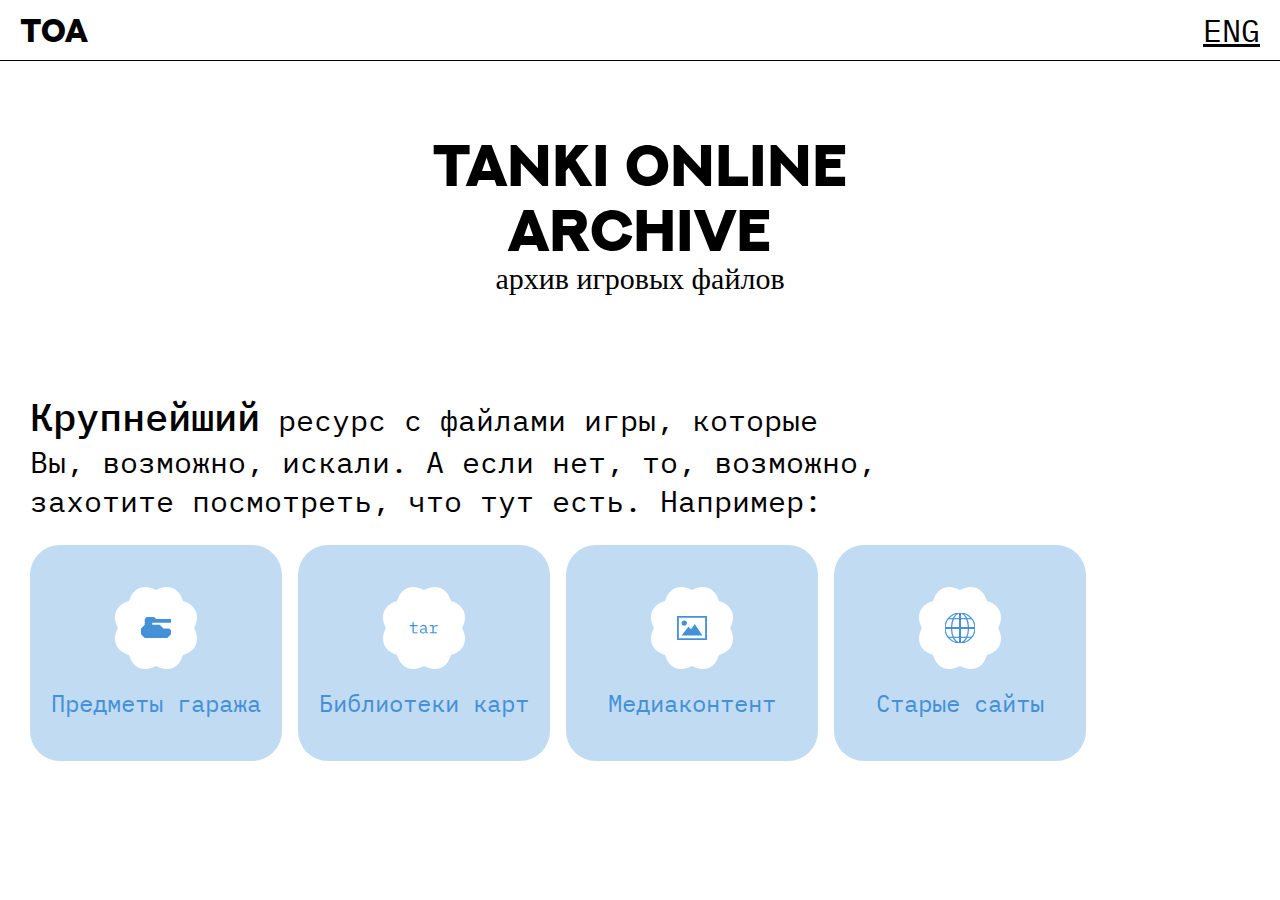
<file: index.html>
<!DOCTYPE html>
<html>
	<head>
		<title>Tanki Online Archive</title>
		<link rel="stylesheet" href="main.css">
		<meta name="viewport" content="width=device-width,initial-scale=1">
		<meta charset="UTF-8">
	</head>
	<body>
		<header>
			<a class="mini-logo">TOA</a>
			<a>ENG</a>
		</header>
		<main>
			<center>
				<h1>TANKI ONLINE<br> ARCHIVE</h1>
				<span class="desc">архив игровых файлов</span>
			</center>
			<h2><b>Крупнейший</b> ресурс с файлами игры, которые Вы, возможно, искали. А если нет, то, возможно, захотите посмотреть, что тут есть. Например:</h2>
			<div class="cards">
				<a class="card" tabindex="2" href="garage-items/">
					<i class="flower">
						<img src="resources/hulls.svg">
					</i>
					<span>Предметы гаража</span>
 				</a>
				<a class="card" tabindex="3" href="tar/">
					<i class="flower">
						<img src="resources/tar.svg">
					</i>
					<span>Библиотеки карт</span>
				</a>
				<a class="card" tabindex="4" href="media/">
					<i class="flower">
						<img src="resources/image.svg">
					</i>
					<span>Медиаконтент</span>
				</a>
				<a class="card" tabindex="5" href="old-websites/">
					<i class="flower">
						<img src="resources/globus.svg">
					</i>
					<span>Старые сайты</span>
				</a>
			</div>
		</main>
	</body>
</html>
</file>
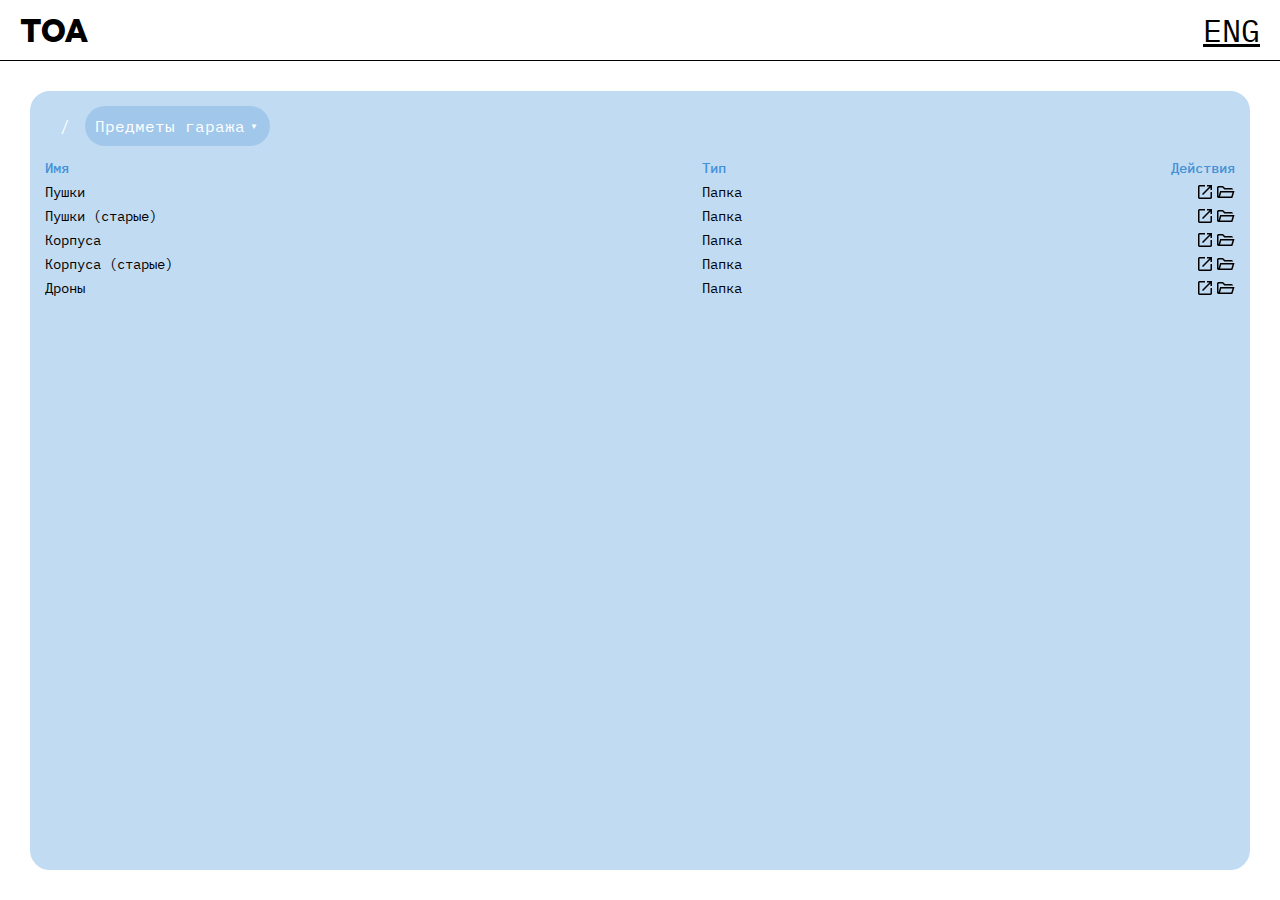
<file: garage-items/index.html>
<!DOCTYPE html>
<html>
    <head>
        <title>TOA/Предметы гаража</title>
        <link rel="stylesheet" href="../main.css">
        <link rel="stylesheet" href="../explorer.css">
        <script src="../preview.js"></script>
        <meta charset="UTF-8">
    </head>
    <body>
        <header>
            <a class="mini-logo" href="../">TOA</a>
            <a>ENG</a>
        </header>
        <main class="explorer">
            <iframe class="preview" name="preview"></iframe>
            <hr>
            <div class="window">
                <div class="breadcrumb">
                    <span>/</span>
                    <details>
                        <summary>Предметы гаража</summary>
                        <div class="directories">
                            <a href="../tar/">Библиотеки карт</a>
                            <a href="../media/">Медиаконтент</a>
                            <a href="../old-websites/">Старые сайты</a>
                        </div>
                    </details>
                </div>
                <table class="files">
                    <thead>
                        <tr>
                            <th>Имя</th>
                            <th>Тип</th>
                            <th>Действия</th>
                        </tr>
                    </thead>
                    <tbody>
                        <tr>
                            <td>Пушки</td>
                            <td>Папка</td>
                            <td>
                                <a class="new_tab" href="./turrets/" target="_blank"></a>
                                <a class="folder" href="./turrets/"></a>
                            </td>
                        </tr>
                        <tr>
                            <td>Пушки (старые)</td>
                            <td>Папка</td>
                            <td>
                                <a class="new_tab" href="./turrets_old/" target="_blank"></a>
                                <a class="folder" href="./turrets_old/"></a>
                            </td>
                        </tr>
                        <tr>
                            <td>Корпуса</td>
                            <td>Папка</td>
                            <td>
                                <a class="new_tab" href="./hulls/" target="_blank"></a>
                                <a class="folder" href="./hulls/"></a>
                            </td>
                        </tr>
                        <tr>
                            <td>Корпуса (старые)</td>
                            <td>Папка</td>
                            <td>
                                <a class="new_tab" href="./hulls_old/" target="_blank"></a>
                                <a class="folder" href="./hulls_old/"></a>
                            </td>
                        </tr>

                        <tr>
                            <td>Дроны</td>
                            <td>Папка</td>
                            <td>
                                <a class="new_tab" href="./drones/" target="_blank"></a>
                                <a class="folder" href="./drones/"></a>
                            </td>
                        </tr>
                    </tbody>
                </table>
            </div>
        </main>
    </body>
</html>
</file>
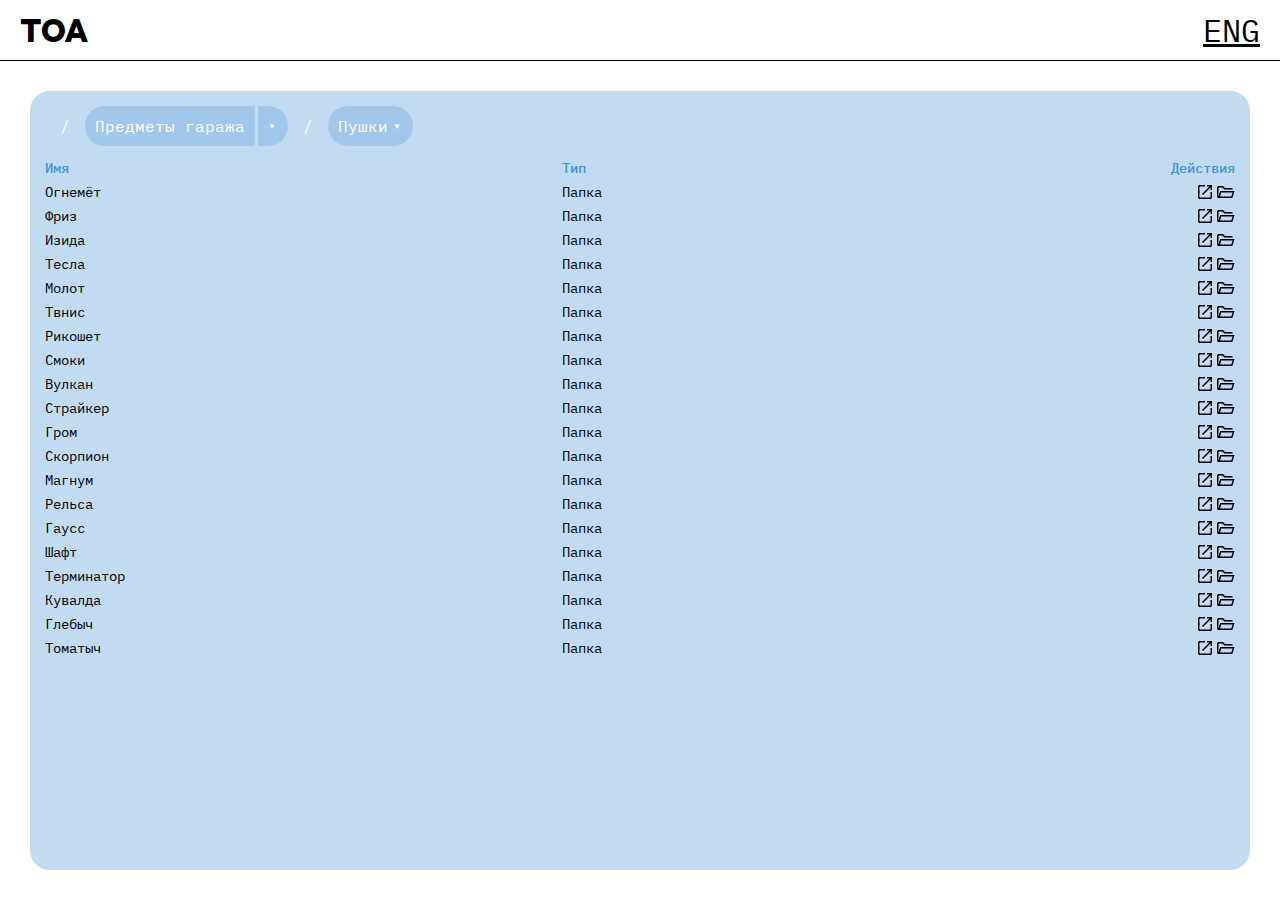
<file: garage-items/turrets/index.html>
<!DOCTYPE html>
<html>
    <head>
        <title>TOA/Пушки</title>
        <link rel="stylesheet" href="../../main.css">
        <link rel="stylesheet" href="../../explorer.css">
        <script src="../../preview.js"></script>
        <meta charset="UTF-8">
    </head>
    <body>
        <header>
            <a class="mini-logo" href="../../">TOA</a>
            <a>ENG</a>
        </header>
        <main class="explorer">
            <iframe class="preview" name="preview"></iframe>
            <hr>
            <div class="window">
                <div class="breadcrumb">
                    <span>/</span>
                    <a href="../">Предметы гаража</a>
                    <details>
                        <summary></summary>
                        <div class="directories">
                            <a href="../../tar/">Библиотеки карт</a>
                            <a href="../../media/">Медиаконтент</a>
                            <a href="../../old-websites/">Старые сайты</a>
                        </div>
                    </details>
                    <span>/</span>
                    <details>
                        <summary>Пушки</summary>
                        <div class="directories">
                            <a href="../turrets_old/">Пушки (старые)</a>
                            <a href="../hulls/">Корпуса</a>
                            <a href="../hulls_old/">Корпуса (старые)</a>
                            <a href="../drones/">Дроны</a>
                        </div>
                    </details>
                </div>
                <table class="files">
                    <thead>
                        <tr>
                            <th>Имя</th>
                            <th>Тип</th>
                            <th>Действия</th>
                        </tr>
                    </thead>
                    <tbody>
                        <tr>
                            <td>Огнемёт</td>
                            <td>Папка</td>
                            <td>
                                <a class="new_tab" href="./firebird/" target="_blank"></a>
                                <a class="folder" href="./firebird/"></a>
                            </td>
                        </tr>
                        <tr>
                            <td>Фриз</td>
                            <td>Папка</td>
                            <td>
                                <a class="new_tab" href="./freeze/" target="_blank"></a>
                                <a class="folder" href="./freeze/"></a>
                            </td>
                        </tr>
                        <tr>
                            <td>Изида</td>
                            <td>Папка</td>
                            <td>
                                <a class="new_tab" href="./isida/" target="_blank"></a>
                                <a class="folder" href="./isida/"></a>
                            </td>
                        </tr>
                        <tr>
                            <td>Тесла</td>
                            <td>Папка</td>
                            <td>
                                <a class="new_tab" href="./tesla/" target="_blank"></a>
                                <a class="folder" href="./tesla/"></a>
                            </td>
                        </tr>
                        <tr>
                            <td>Молот</td>
                            <td>Папка</td>
                            <td>
                                <a class="new_tab" href="./hammer/" target="_blank"></a>
                                <a class="folder" href="./hammer/"></a>
                            </td>
                        </tr>
                        <tr>
                            <td>Твнис</td>
                            <td>Папка</td>
                            <td>
                                <a class="new_tab" href="./twins/" target="_blank"></a>
                                <a class="folder" href="./twins/"></a>
                            </td>
                        </tr>
                        <tr>
                            <td>Рикошет</td>
                            <td>Папка</td>
                            <td>
                                <a class="new_tab" href="./ricochet/" target="_blank"></a>
                                <a class="folder" href="./ricochet/"></a>
                            </td>
                        </tr>
                        <tr>
                            <td>Смоки</td>
                            <td>Папка</td>
                            <td>
                                <a class="new_tab" href="./smoky/" target="_blank"></a>
                                <a class="folder" href="./smoky/"></a>
                            </td>
                        </tr>
                        <tr>
                            <td>Вулкан</td>
                            <td>Папка</td>
                            <td>
                                <a class="new_tab" href="./vulcan/" target="_blank"></a>
                                <a class="folder" href="./vulcan/"></a>
                            </td>
                        </tr>
                        <tr>
                            <td>Страйкер</td>
                            <td>Папка</td>
                            <td>
                                <a class="new_tab" href="./striker/" target="_blank"></a>
                                <a class="folder" href="./striker/"></a>
                            </td>
                        </tr>
                        <tr>
                            <td>Гром</td>
                            <td>Папка</td>
                            <td>
                                <a class="new_tab" href="./thunder/" target="_blank"></a>
                                <a class="folder" href="./thunder/"></a>
                            </td>
                        </tr>
                        <tr>
                            <td>Скорпион</td>
                            <td>Папка</td>
                            <td>
                                <a class="new_tab" href="./scorpion/" target="_blank"></a>
                                <a class="folder" href="./scorpion/"></a>
                            </td>
                        </tr>
                        <tr>
                            <td>Магнум</td>
                            <td>Папка</td>
                            <td>
                                <a class="new_tab" href="./magnum/" target="_blank"></a>
                                <a class="folder" href="./magnum/"></a>
                            </td>
                        </tr>
                        <tr>
                            <td>Рельса</td>
                            <td>Папка</td>
                            <td>
                                <a class="new_tab" href="./railgun/" target="_blank"></a>
                                <a class="folder" href="./railgun/"></a>
                            </td>
                        </tr>
                        <tr>
                            <td>Гаусс</td>
                            <td>Папка</td>
                            <td>
                                <a class="new_tab" href="./gauss/" target="_blank"></a>
                                <a class="folder" href="./gauss/"></a>
                            </td>
                        </tr>
                        <tr>
                            <td>Шафт</td>
                            <td>Папка</td>
                            <td>
                                <a class="new_tab" href="./shaft/" target="_blank"></a>
                                <a class="folder" href="./shaft/"></a>
                            </td>
                        </tr>
                        <tr>
                            <td>Терминатор</td>
                            <td>Папка</td>
                            <td>
                                <a class="new_tab" href="./terminator/" target="_blank"></a>
                                <a class="folder" href="./terminator/"></a>
                            </td>
                        </tr>
                        <tr>
                            <td>Кувалда</td>
                            <td>Папка</td>
                            <td>
                                <a class="new_tab" href="./b0-nk/" target="_blank"></a>
                                <a class="folder" href="./b0-nk/"></a>
                            </td>
                        </tr>
                        <tr>
                            <td>Глебыч</td>
                            <td>Папка</td>
                            <td>
                                <a class="new_tab" href="./snowman/" target="_blank"></a>
                                <a class="folder" href="./snowman/"></a>
                            </td>
                        </tr>
                        <tr>
                            <td>Томатыч</td>
                            <td>Папка</td>
                            <td>
                                <a class="new_tab" href="./drones/" target="_blank"></a>
                                <a class="folder" href="./tomato_gun/"></a>
                            </td>
                        </tr>
                    </tbody>
                </table>
            </div>
        </main>
    </body>
</html>
</file>
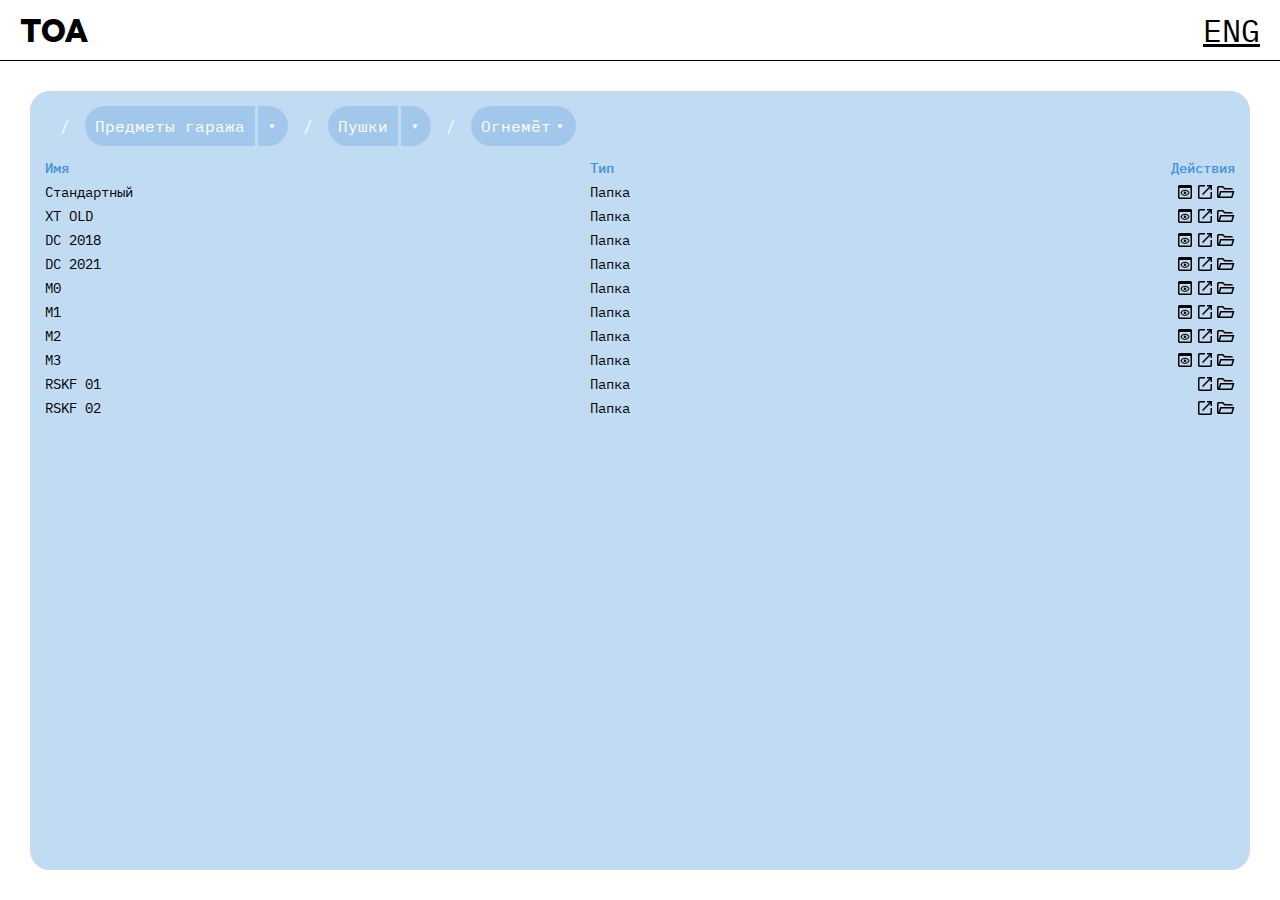
<file: garage-items/turrets/firebird/index.html>
<!DOCTYPE html>
<html>
    <head>
        <title>TOA/Огнемёт</title>
        <link rel="stylesheet" href="../../../main.css">
        <link rel="stylesheet" href="../../../explorer.css">
        <script src="../../../preview.js"></script>
        <meta charset="UTF-8">
    </head>
    <body>
        <header>
            <a class="mini-logo" href="../../../">TOA</a>
            <a>ENG</a>
        </header>
        <main class="explorer">
            <iframe class="preview" name="preview"></iframe>
            <hr>
            <div class="window">
                <div class="breadcrumb">
                    <span>/</span>
                    <a href="../../">Предметы гаража</a>
                    <details>
                        <summary></summary>
                        <div class="directories">
                            <a href="../../../tar/">Библиотеки карт</a>
                            <a href="../../../media/">Медиаконтент</a>
                            <a href="../../../old-websites/">Старые сайты</a>
                        </div>
                    </details>
                    <span>/</span>
                    <a href="../">Пушки</a>
                    <details>
                        <summary></summary>
                        <div class="directories">
                            <a href="../../turrets_old/">Пушки (старые)</a>
                            <a href="../../hulls/">Корпуса</a>
                            <a href="../../hulls_old/">Корпуса (старые)</a>
                            <a href="../../drones/">Дроны</a>
                        </div>
                    </details>
                    <span>/</span>
                    <details>
                        <summary>Огнемёт</summary>
                        <div class="directories">
                            <a href="../freeze/">Фриз</a>
                            <a href="../isida/">Изида</a>
                            <a href="../tesla/">Тесла</a>
                            <a href="../hammer/">Молот</a>
                            <a href="../twins/">Твинс</a>
                            <a href="../ricochet/">Рикошет</a>
                            <a href="../smoky/">Смоки</a>
                            <a href="../vulcan/">Вулкан</a>
                            <a href="../striker/">Страйкер</a>
                            <a href="../thunder/">Гром</a>
                            <a href="../scorpion/">Скорпион</a>
                            <a href="../magnum/">Магнум</a>
                            <a href="../railgun/">Рельса</a>
                            <a href="../gauss/">Гаусс</a>
                            <a href="../shaft/">Шафт</a>
                            <a href="../terminator/">Терминатор</a>
                            <a href="../b0-nk/">Кувалда</a>
                            <a href="../snowman/">Глебыч</a>
                            <a href="../tomato_gun/">Томатыч</a>
                        </div>
                    </details>
                </div>
                <table class="files">
                    <thead>
                        <tr>
                            <th>Имя</th>
                            <th>Тип</th>
                            <th>Действия</th>
                        </tr>
                    </thead>
                    <tbody>
                        <tr>
                            <td>Стандартный</td>
                            <td>Папка</td>
                            <td>
                                <a class="preview-btn" href="./standard/preview.html" target="preview"></a>
                                <a class="new_tab" href="./standard/" target="_blank"></a>
                                <a class="folder" href="./standard/"></a>
                            </td>
                        </tr>
                        <tr>
                            <td>XT OLD</td>
                            <td>Папка</td>
                            <td>
                                <a class="preview-btn" href="./XT_OLD/preview.html" target="preview"></a>
                                <a class="new_tab" href="./XT_OLD/" target="_blank"></a>
                                <a class="folder" href="./XT_OLD/"></a>
                            </td>
                        </tr>
                        <tr>
                            <td>DC 2018</td>
                            <td>Папка</td>
                            <td>
                                <a class="preview-btn" href="./DC_2018/preview.html" target="preview"></a>
                                <a class="new_tab" href="./DC_2018/" target="_blank"></a>
                                <a class="folder" href="./DC_2018/"></a>
                            </td>
                        </tr>
                        <tr>
                            <td>DC 2021</td>
                            <td>Папка</td>
                            <td>
                                <a class="preview-btn" href="./DC_2021/preview.html" target="preview"></a>
                                <a class="new_tab" href="./DC_2021/" target="_blank"></a>
                                <a class="folder" href="./DC_2021/"></a>
                            </td>
                        </tr>
                        <tr>
                            <td>M0</td>
                            <td>Папка</td>
                            <td>
                                <a class="preview-btn" href="./m0/preview.html" target="preview"></a>
                                <a class="new_tab" href="./m0/" target="_blank"></a>
                                <a class="folder" href="./m0/"></a>
                            </td>
                        </tr>
                        <tr>
                            <td>M1</td>
                            <td>Папка</td>
                            <td>
                                <a class="preview-btn" href="./m1/preview.html" target="preview"></a>
                                <a class="new_tab" href="./m1/" target="_blank"></a>
                                <a class="folder" href="./m1/"></a>
                            </td>
                        </tr>
                        <tr>
                            <td>M2</td>
                            <td>Папка</td>
                            <td>
                                <a class="preview-btn" href="./m2/preview.html" target="preview"></a>
                                <a class="new_tab" href="./m2/" target="_blank"></a>
                                <a class="folder" href="./m2/"></a>
                            </td>
                        </tr>
                        <tr>
                            <td>M3</td>
                            <td>Папка</td>
                            <td>
                                <a class="preview-btn" href="./m3/preview.html" target="preview"></a>
                                <a class="new_tab" href="./m3/" target="_blank"></a>
                                <a class="folder" href="./m3/"></a>
                            </td>
                        </tr>
                        <tr>
                            <td>RSKF 01</td>
                            <td>Папка</td>
                            <td>
                                <a class="new_tab" href="./RSKF_01/" target="_blank"></a>
                                <a class="folder" href="./RSKF_01/"></a>
                            </td>
                        </tr>
                        <tr>
                            <td>RSKF 02</td>
                            <td>Папка</td>
                            <td>
                                <a class="new_tab" href="./RSKF_02/" target="_blank"></a>
                                <a class="folder" href="./RSKF_02/"></a>
                            </td>
                        </tr>
                    </tbody>
                </table>
            </div>
        </main>
    </body>
</html>
</file>
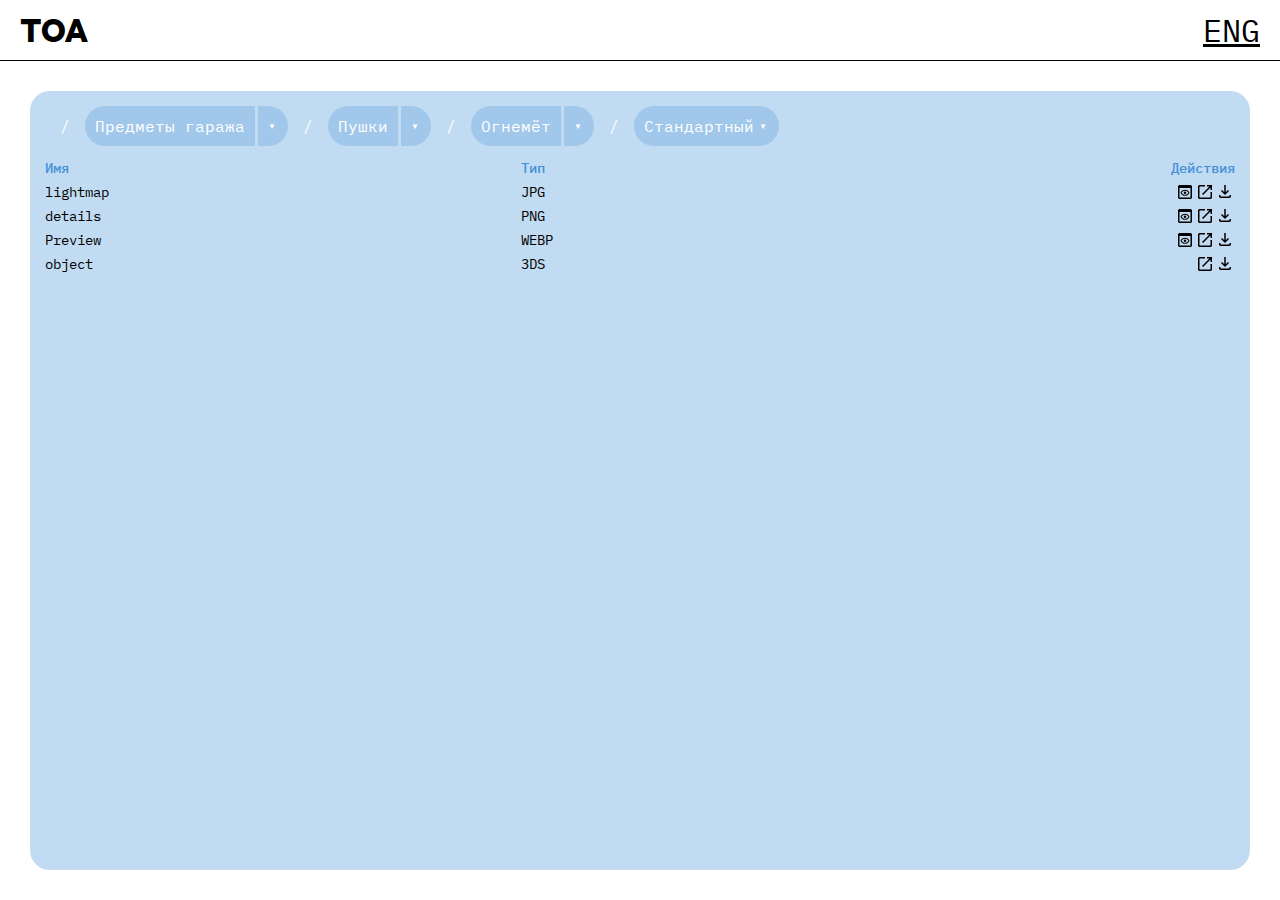
<file: garage-items/turrets/firebird/standard/index.html>
<!DOCTYPE html>
<html>
  <head>
        <title>TOA/Стандартный</title>
        <link rel="stylesheet" href="../../../../main.css">
        <link rel="stylesheet" href="../../../../explorer.css">
        <script src="../../../../preview.js"></script>
        <meta charset="UTF-8">
    </head>
    <body>
        <header>
            <a class="mini-logo" href="../../../../">TOA</a>
            <a>ENG</a>
        </header>
        <main class="explorer">
            <iframe class="preview" name="preview"></iframe>
            <hr>
            <div class="window">
                <div class="breadcrumb">
                    <span>/</span>
                    <a href="../../../">Предметы гаража</a>
                    <details>
                        <summary></summary>
                        <div class="directories">
                            <a href="../../../../tar/">Библиотеки карт</a>
                            <a href="../../../../media/">Медиаконтент</a>
                            <a href="../../../../old-websites/">Старые сайты</a>
                        </div>
                    </details>
                    <span>/</span>
                    <a href="../../">Пушки</a>
                    <details>
                        <summary></summary>
                        <div class="directories">
                            <a href="../../../turrets_old/">Пушки (старые)</a>
                            <a href="../../../hulls/">Корпуса</a>
                            <a href="../../../hulls_old/">Корпуса (старые)</a>
                            <a href="../../../drones/">Дроны</a>
                        </div>
                    </details>
                    <span>/</span>
                    <a href="../">Огнемёт</a><details>
                        <summary></summary>
                        <div class="directories">
                            <a href="../../freeze/">Фриз</a>
                            <a href="../../isida/">Изида</a>
                            <a href="../../tesla/">Тесла</a>
                            <a href="../../hammer/">Молот</a>
                            <a href="../../twins/">Твинс</a>
                            <a href="../../ricochet/">Рикошет</a>
                            <a href="../../smoky/">Смоки</a>
                            <a href="../../vulcan/">Вулкан</a>
                            <a href="../../striker/">Страйкер</a>
                            <a href="../../thunder/">Гром</a>
                            <a href="../../scorpion/">Скорпион</a>
                            <a href="../../magnum/">Магнум</a>
                            <a href="../../railgun/">Рельса</a>
                            <a href="../../gauss/">Гаусс</a>
                            <a href="../../shaft/">Шафт</a>
                            <a href="../../terminator/">Терминатор</a>
                            <a href="../../b0-nk/">Кувалда</a>
                            <a href="../../snowman/">Глебыч</a>
                            <a href="../../tomato_gun/">Томатыч</a>
                        </div>
                    </details>
                    <span>/</span>
                    <details>
                        <summary>Стандартный</summary>
                        <div class="directories">
                            <a href="../XT/">XT</a>
                            <a href="../DC_2018/">DC 2018</a>
                            <a href="../DC_2021/">DC 2021</a>
                            <a href="../m0/">M0</a>
                            <a href="../m1/">M1</a>
                            <a href="../m2/">M2</a>
                            <a href="../m3/">M3</a>
                            <a href="../RSKF_01/">RSKF 01</a>
                            <a href="../RSKF_02/">RSKF 02</a>
                        </div>
                    </details>
                </div>
                <table class="files">
                    <thead>
                        <tr>
                            <th>Имя</th>
                            <th>Тип</th>
                            <th>Действия</th>
                        </tr>
                    </thead>
                    <tbody>
                        <tr>
                            <td>lightmap</td>
                            <td>JPG</td>
                            <td>
                                <a class="preview-btn" href="./lightmap.jpg.html" target="preview"></a>
                                <a class="new_tab" href="./lightmap.jpg" target="_blank"></a>
                                <a class="download" href="./lightmap.jpg" download></a>
                            </td>
                        </tr>
                        <tr>
                            <td>details</td>
                            <td>PNG</td>
                            <td>
                                <a class="preview-btn" href="./details.png.html" target="preview"></a>
                                <a class="new_tab" href="./details.png" target="_blank"></a>
                                <a class="download" href="./details.png" download></a>
                            </td>
                        </tr>
                        <tr>
                            <td>Preview</td>
                            <td>WEBP</td>
                            <td>
                                <a class="preview-btn" href="./Preview.webp.html" target="preview"></a>
                                <a class="new_tab" href="./Preview.webp" target="_blank"></a>
                                <a class="download" href="./Preview.webp" download></a>
                            </td>
                        </tr>
                        <tr>
                            <td>object</td>
                            <td>3DS</td>
                            <td>
                                <a class="new_tab" href="./object.3ds" target="_blank"></a>
                                <a class="download" href="./object.3ds" download></a>
                            </td>
                        </tr>
                    </tbody>
                </table>
            </div>
        </main>
    </body>
</html>
</file>
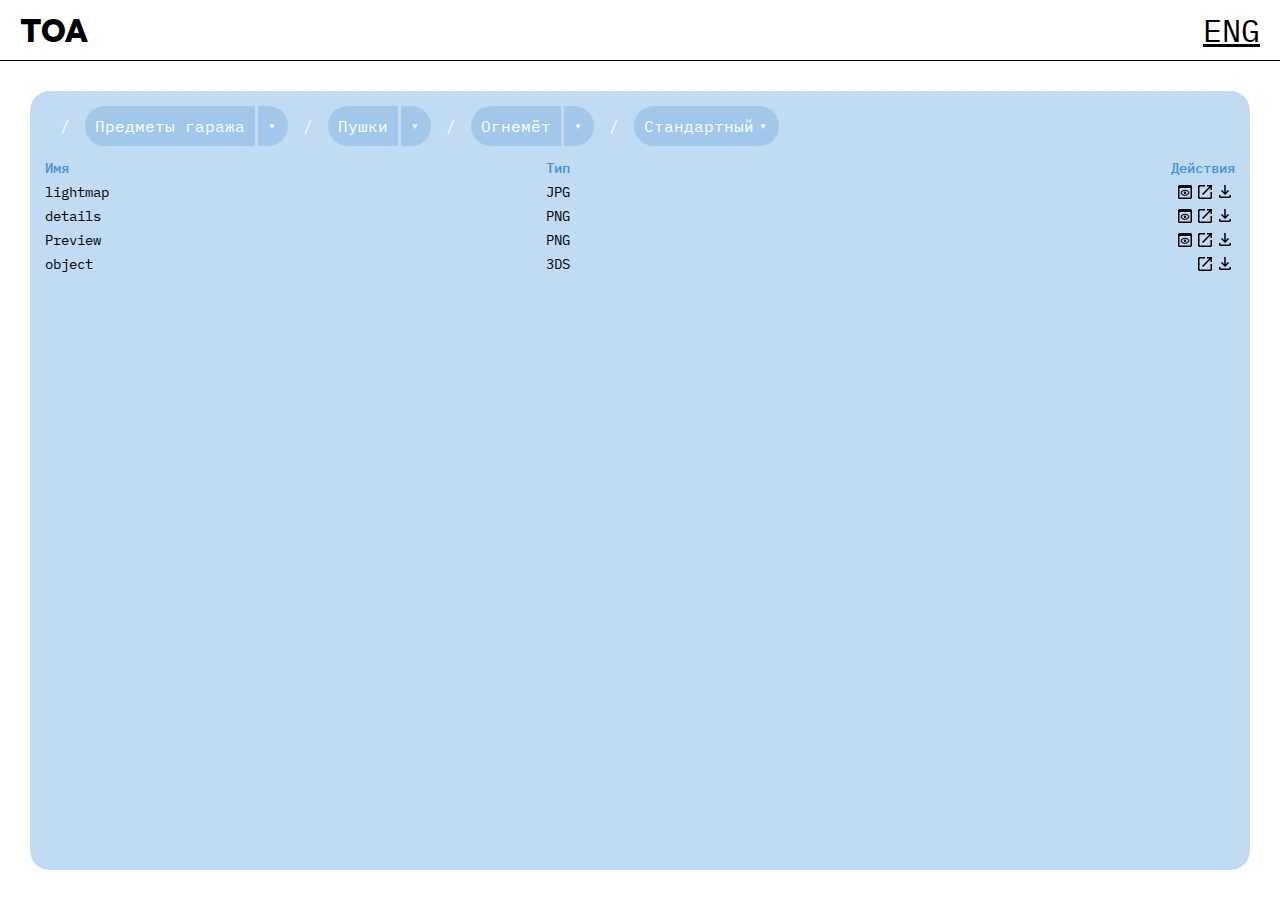
<file: garage-items/turrets/firebird/XT_OLD/index.html>
<!DOCTYPE html>
<html>
  <head>
        <title>TOA/XT OLD</title>
        <link rel="stylesheet" href="../../../../main.css">
        <link rel="stylesheet" href="../../../../explorer.css">
        <script src="../../../../preview.js"></script>
        <meta charset="UTF-8">
    </head>
    <body>
        <header>
            <a class="mini-logo" href="../../../../">TOA</a>
            <a>ENG</a>
        </header>
        <main class="explorer">
            <iframe class="preview" name="preview"></iframe>
            <hr>
            <div class="window">
                <div class="breadcrumb">
                    <span>/</span>
                    <a href="../../../">Предметы гаража</a>
                    <details>
                        <summary></summary>
                        <div class="directories">
                            <a href="../../../../tar/">Библиотеки карт</a>
                            <a href="../../../../media/">Медиаконтент</a>
                            <a href="../../../../old-websites/">Старые сайты</a>
                        </div>
                    </details>
                    <span>/</span>
                    <a href="../../">Пушки</a>
                    <details>
                        <summary></summary>
                        <div class="directories">
                            <a href="../../../turrets_old/">Пушки (старые)</a>
                            <a href="../../../hulls/">Корпуса</a>
                            <a href="../../../hulls_old/">Корпуса (старые)</a>
                            <a href="../../../drones/">Дроны</a>
                        </div>
                    </details>
                    <span>/</span>
                    <a href="../">Огнемёт</a><details>
                        <summary></summary>
                        <div class="directories">
                            <a href="../../freeze/">Фриз</a>
                            <a href="../../isida/">Изида</a>
                            <a href="../../tesla/">Тесла</a>
                            <a href="../../hammer/">Молот</a>
                            <a href="../../twins/">Твинс</a>
                            <a href="../../ricochet/">Рикошет</a>
                            <a href="../../smoky/">Смоки</a>
                            <a href="../../vulcan/">Вулкан</a>
                            <a href="../../striker/">Страйкер</a>
                            <a href="../../thunder/">Гром</a>
                            <a href="../../scorpion/">Скорпион</a>
                            <a href="../../magnum/">Магнум</a>
                            <a href="../../railgun/">Рельса</a>
                            <a href="../../gauss/">Гаусс</a>
                            <a href="../../shaft/">Шафт</a>
                            <a href="../../terminator/">Терминатор</a>
                            <a href="../../b0-nk/">Кувалда</a>
                            <a href="../../snowman/">Глебыч</a>
                            <a href="../../tomato_gun/">Томатыч</a>
                        </div>
                    </details>
                    <span>/</span>
                    <details>
                        <summary>Стандартный</summary>
                        <div class="directories">
                            <a href="../standard/">Стандартный</a>
                            <a href="../DC_2018/">DC 2018</a>
                            <a href="../DC_2021/">DC 2021</a>
                            <a href="../m0/">M0</a>
                            <a href="../m1/">M1</a>
                            <a href="../m2/">M2</a>
                            <a href="../m3/">M3</a>
                            <a href="../RSKF_01/">RSKF 01</a>
                            <a href="../RSKF_02/">RSKF 02</a>
                        </div>
                    </details>
                </div>
                <table class="files">
                    <thead>
                        <tr>
                            <th>Имя</th>
                            <th>Тип</th>
                            <th>Действия</th>
                        </tr>
                    </thead>
                    <tbody>
                        <tr>
                            <td>lightmap</td>
                            <td>JPG</td>
                            <td>
                                <a class="preview-btn" href="./lightmap.jpg.html" target="preview"></a>
                                <a class="new_tab" href="./lightmap.jpg" target="_blank"></a>
                                <a class="download" href="./lightmap.jpg" download></a>
                            </td>
                        </tr>
                        <tr>
                            <td>details</td>
                            <td>PNG</td>
                            <td>
                                <a class="preview-btn" href="./details.png.html" target="preview"></a>
                                <a class="new_tab" href="./details.png" target="_blank"></a>
                                <a class="download" href="./details.png" download></a>
                            </td>
                        </tr>
                        <tr>
                            <td>Preview</td>
                            <td>PNG</td>
                            <td>
                                <a class="preview-btn" href="./Preview.png.html" target="preview"></a>
                                <a class="new_tab" href="./Preview.png" target="_blank"></a>
                                <a class="download" href="./Preview.png" download></a>
                            </td>
                        </tr>
                        <tr>
                            <td>object</td>
                            <td>3DS</td>
                            <td>
                                <a class="new_tab" href="./object.3ds" target="_blank"></a>
                                <a class="download" href="./object.3ds" download></a>
                            </td>
                        </tr>
                    </tbody>
                </table>
            </div>
        </main>
    </body>
</html>
</file>
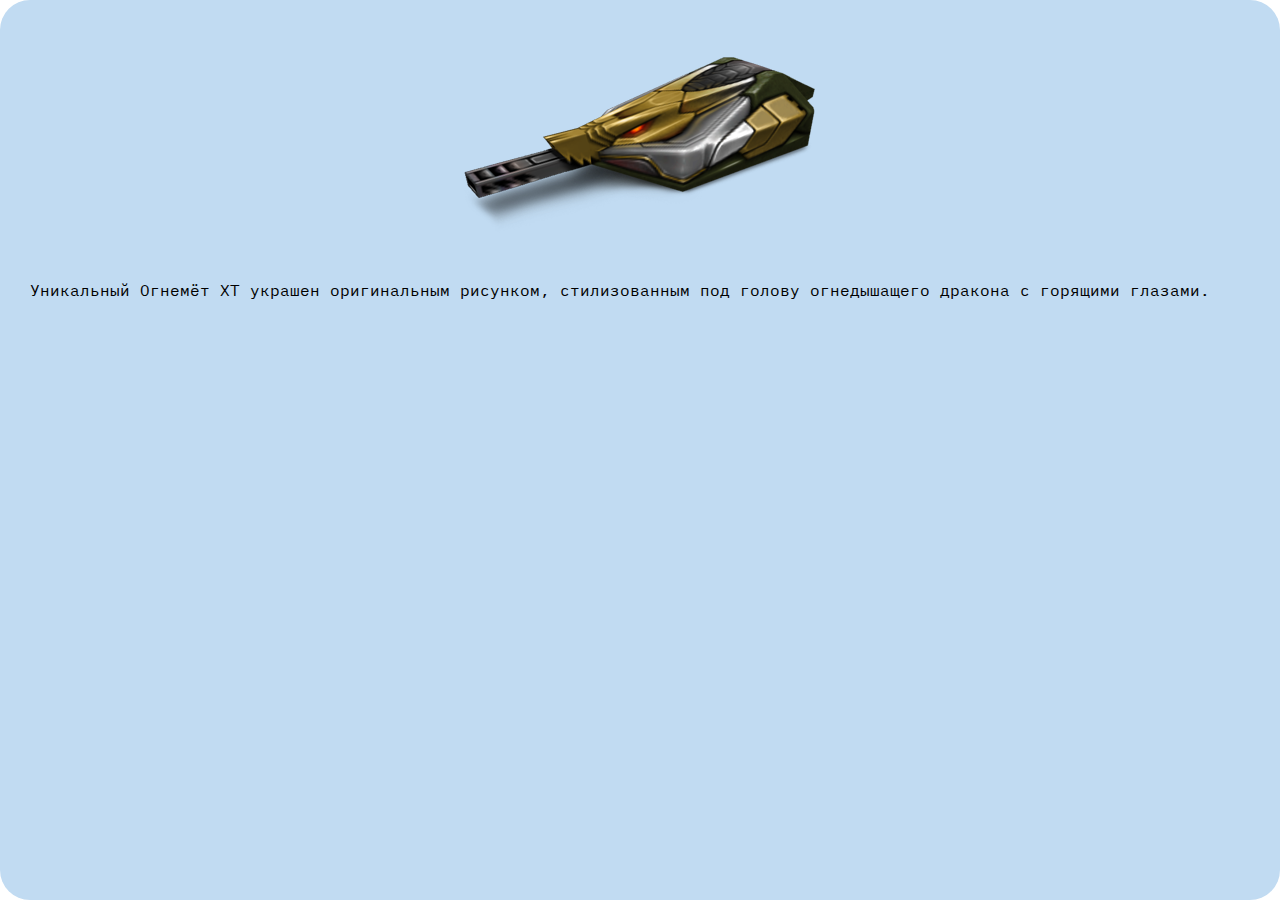
<file: garage-items/turrets/firebird/XT_OLD/preview.html>
<!DOCTYPE html>
<link rel="stylesheet" href="../../../../preview.css">
<div>
  <img src="Preview.png">
  <p>Уникальный Огнемёт XT украшен оригинальным рисунком, стилизованным под голову огнедышащего дракона с горящими глазами.</p>
</div>
</file>
<file: main.css>
@import url('https://fonts.googleapis.com/css2?family=IBM+Plex+Mono:wght@300;400;500&display=swap');
@font-face {font-family: "Next Art"; font-weight: 700; src:url("resources/NEXT ART_Heavy.otf") format("opentype");}
html, body {
    width: 100%;
    height: 100%;
}

body {
    display: flex;
    margin: 0;
}
header {
    display: flex;
    justify-content: space-between;
    align-items: center;
    background: #fff;
    position: fixed;
    height: 61px;
    width: 100%;
    padding: 8px 20px;
    box-sizing: border-box;
    border-bottom: 1px solid #000;
    user-select: none;
}
header a{
    font: 400 32px 'IBM Plex Mono';
    text-decoration: underline 3px #000;
    color: #000;
    cursor: pointer;
}
header a.mini-logo {
    font-family: 'Next Art';
    text-decoration: unset;
}
main{
    display: flex;
    flex-flow: column nowrap;
    margin: 61px 30px 30px;
    width: 100%;
    height: calc(100% - 91px);
}
img[alt]{font-family: 'IBM Plex Mono';}
.big-logo{
    max-width: 100%;
}
center{
    display: flex;
    flex-flow: column wrap;
    justify-content: center;
    align-items: center;
    height: 305px;
}
center h1 {
    font-family: 'Next Art';
    font-size: 58px;
    margin: 0;
}
span.desc {
    color: #000;
    font-size: 30px;
}
h2 {
    max-width: 855px;
    font: 400 30px 'IBM Plex Mono';
}
b {
    font: 500 39px 'IBM Plex Mono';
}
.cards{
    display: flex;
    flex-flow: row wrap;
    gap: 26px 16px;
}
.card{
    display: flex;
    flex-direction: column;
    justify-content: center;
    align-items: center;
    gap: 18px;
    background: #c1dbf2;
    width: 252px;
    height: 216px;
    border-radius: 30px;
    text-decoration: unset;
    transition: all ease-in-out 0.15s;
    text-align: center;
}
.card:hover{
    background: #a1c8eb;
    border-radius: 46px;
}
.card span{
    color: #4491d7;
    font: 400 24px 'IBM Plex Mono';
    transition: all ease-in-out 0.15s;
}
.flower{
    display: flex;
    justify-content: center;
    align-items: center;
    background: url('resources/flower.svg') center / cover no-repeat;
    width: 82px;
    height: 82px;
    animation: 8s linear 0s infinite paused flower-rotation;
}
.card:hover .flower{animation-play-state: running;}
@keyframes flower-rotation{
    0%{
        transform: rotate(0deg);
    }
    100%{
        transform: rotate(360deg);
    }
}
.card:hover span{
    color: #fff;
    user-select: none;
}
.card img {
    animation: 8s linear 0s infinite paused flower-inner-rotation;
    width: 30px;
}
.card:hover img {animation-play-state: running;}
@keyframes flower-inner-rotation{
    0%{
        transform: rotate(0deg);
    }
    100%{
        transform: rotate(-360deg);
    }
}
@media (orientation: portrait){
    main{margin: 61px 15px 15px;}
    h2{font-size: 26px;}
    b{font-size: 33.8px;}
}
@media screen and (max-width: 1060px){
    .cards{
        display: grid;
        grid-auto-flow: row;
        grid-template-columns: repeat(3, calc(100% / 3 - 11px));
        width: 100%;
    }
    .card{
        width: auto;
        aspect-ratio: unset;
    }
}
@media screen and (max-width: 832px){
    .cards{
        display: grid;
        grid-auto-flow: row;
        grid-template-columns: repeat(2, calc(50% - 8px));
        width: 100%;
    }
}

@media screen and (max-width: 570px){
    .cards{
        display: grid;
        grid-auto-flow: row;
        grid-template-columns: 100%;
        width: 100%;
    }
}
</file>
<file: explorer.css>
main.explorer {
    flex-flow: row-reverse wrap;
}

main.explorer:not(.active)>:not(div) {
    display: none;
}

div.window {
    display: flex;
    flex-flow: column nowrap;
    gap: 10px;
    background: #c1dbf2;
    width: calc(100% - 30px);
    height: calc(100% - 60px);
    margin-top: 30px;
    border: 15px solid #c1dbf2;
    border-radius: 20px;
    position: relative;
}

main.explorer.active div.window{
    width: calc((100% - 50px) * 0.7);
}

.breadcrumb {
    display: flex;
    width: 100%;
    height: 40px;
    font: 400 16px 'IBM Plex Mono';
    color: #fff;
    z-index: 1;
}

.breadcrumb summary {
    display: flex;
    justify-content: space-between;
    align-items: center;
    background: #a1c8eb;
    list-style: none;
    border-radius: 20px;
    padding: 10px;
    height: 20px;
    cursor: pointer;
}
.breadcrumb summary::-webkit-details-marker {
    display: none;
}

.breadcrumb summary::after {
    content: '▼';
    font-size: 8px;
    margin: 0 2px 0 5px;
}

.breadcrumb>a {
    display: flex;
    align-items: center;
    background: #a1c8eb;
    border-radius: 20px 0 0 20px;
    padding: 0 10px;
    color: #fff;
    text-decoration: unset;
}

.breadcrumb>a+details {
    margin-left: 3px;
    min-width: 30px;
    width: 30px;
}

.breadcrumb>a+details>summary {
    border-radius: 0 20px 20px 0;
}

.breadcrumb>a+details>summary::after {
    margin-left: 0;
}

.breadcrumb > * {
    display: flex;
    height: 40px;
    min-width: 40px;
}

details[open]::before {
    content: '';
    position: absolute;
    inset: -15px;
    background: #00000040;
    border-radius: 20px;
    z-index: -1;
}

details[open] {
    z-index: 1;
}

.breadcrumb > span {
    justify-content: center;
    align-items: center;
    color: #fff;
}

.breadcrumb .directories {
    display: flex;
    flex-flow: column nowrap;
    background: #a1c8eb;
    width: max-content;
    border: 10px solid #a1c8eb;
    max-height: calc(100vh - 216px);
    overflow-y: auto;
    margin-top: 10px;
    border-radius: 20px;
    padding: 5px 10px;
    z-index: 1;
    user-select: none;
}

details:has(~ details[open])>.directories {
    display: none;
}

.breadcrumb .directories::-webkit-scrollbar {
    width: 14px;
}

.breadcrumb .directories::-webkit-scrollbar-track {
    background: #fff0;
}

.breadcrumb .directories::-webkit-scrollbar-thumb {
    background: #fff content-box;
    border-radius: 14px;
    border: 3px solid #fff0;
}

.breadcrumb .directories a {
    display: flex;
    cursor: pointer;
    position: relative;
    color: #fff;
    text-decoration: unset;
    padding: 5px 0;
}

.breadcrumb .directories a::before {
    content: '';
    display: flex;
    position: absolute;
    inset: -5px -10px;
    pointer-events: none;
    border-radius: 10px;
}

.breadcrumb .directories a:hover::before {
    background: #c1dbf2;
    z-index: -1;
}

.breadcrumb .directories a:focus-visible {
    outline: unset;
}

.breadcrumb .directories a:focus-visible::before {
    box-shadow: inset 0 0 0 4px #c1dbf2;
}

table.files {
    font: 400 14px 'IBM Plex Mono';
    border-spacing: 0;
}

table.files th {
    color: #4491d7;
    font-weight: 500;
    text-align: left;
}

table.files :is(th, td) {
    padding: 0;
    height: 24px;
}

table.files :is(td, th):last-child {
    text-align: right;
}

table.files td:last-child {
    font-size: 0;
}

table.files td:last-child a {
    display: inline-flex;
    width: 20px;
    height: 20px;
}

a.preview-btn {
    background: url('resources/preview.svg') center / 100% no-repeat;
}

a.new_tab {
    background: url('resources/new_tab.svg') center / 100% no-repeat;
}

a.folder {
    background: url('resources/folder.svg') center / 100% no-repeat;
}

a.download {
    background: url('resources/download.svg') center / 100% no-repeat;
}

th, td:not(:first-child){
    user-select: none;
}

hr {
    display: flex;
    background: #0003;
    width: 1px;
    height: calc(100% - 30px);
    border: 0;
    margin: 30px 9.5px;
}

iframe.preview {
    width: calc((100% - 50px) * 0.3);
    height: calc(100% - 30px);
    margin-top: 30px;
    border: 0;
    overflow: auto;
}

.breadcrumb>a:focus-visible, .breadcrumb>details>summary:focus-visible {
    outline: 3px solid #a1c8eb;
    outline-offset: 3px;
}

table.files td:last-child a:focus-visible {
    outline: 2px solid #000;
    outline-offset: -1px;
    border-radius: 3px;
}
</file>
<file: preview.css>
@import url('https://fonts.googleapis.com/css2?family=IBM+Plex+Mono:wght@300;400;500&display=swap');
html, body{
    display: flex;
    width: 100%;
    height: 100%;
    background: transparent;
    margin: 0;
}
div{
    width: 100%;
    background: #c1dbf2;
    border-radius: 30px;
}
img {
    display: flex;
    margin: 30px auto;
    max-width: calc(100% - 60px);
}

p {
    font: 400 16px 'IBM Plex Mono';
    margin: 30px;
}
</file>
